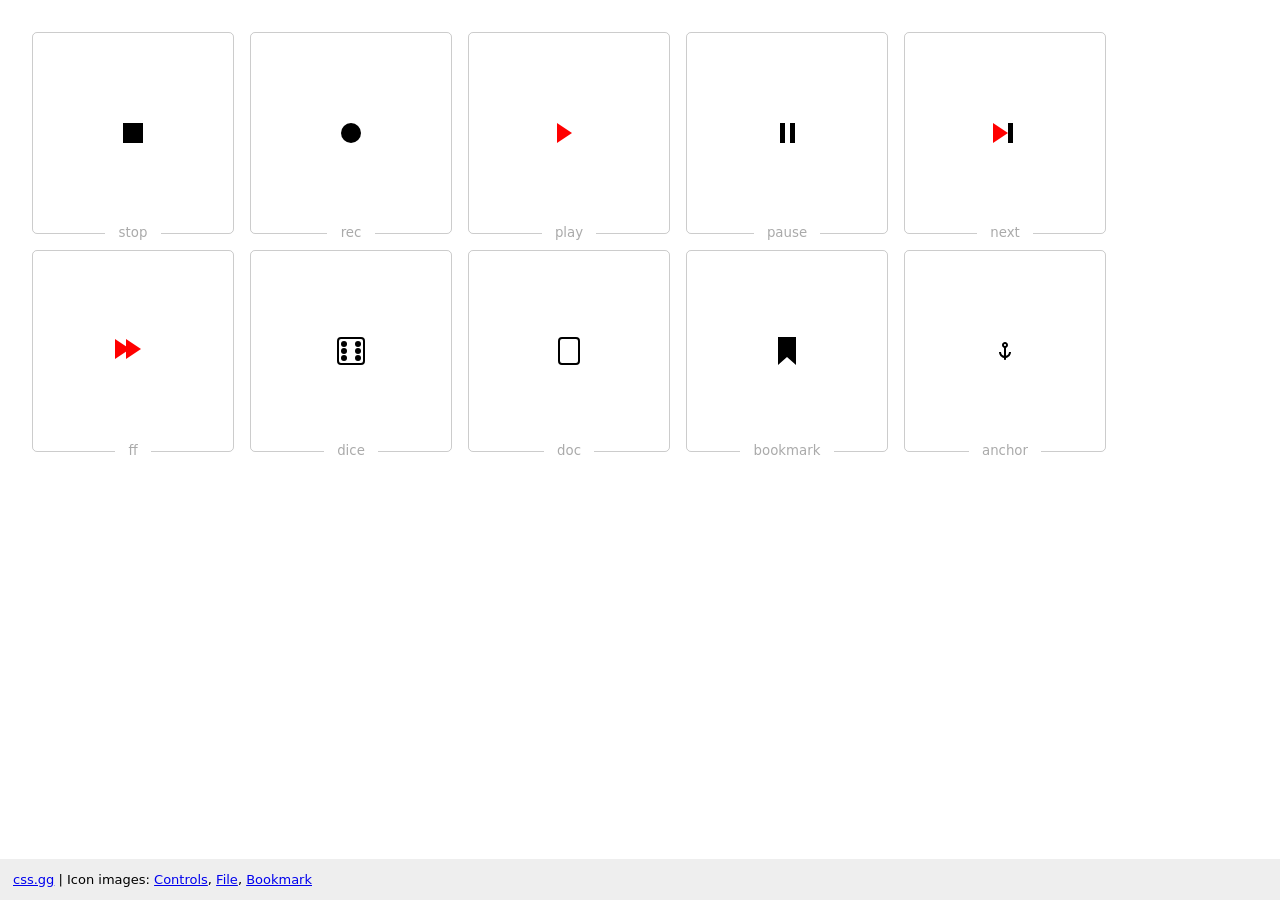
<file: index.html>
<!DOCTYPE html>
<html>
<head>
  <meta charset="utf-8">
  <meta name="viewport" content="width=device-width">
  <title>CSS Icons</title>
  <link rel="stylesheet" href="styles.css">
  <link rel="stylesheet" href="icons.css">
</head>

<body>
  <main>
    <ul class="icons_list">
      <!-- Basic shapes -->
      <li data-icon="stop"><span></span></li>
      <li data-icon="rec"><span></span></li>
      <li data-icon="play"><span></span></li>
      <li data-icon="pause"><span></span></li>

      <!-- More elements (pseudo-elements) -->
      <li data-icon="next"><span></span></li>
      <li data-icon="ff"><span></span></li>

      <!-- Even more elements (shadows, gradients) -->
      <li data-icon="dice"><span></span></li>
      <li data-icon="doc"><span></span></li>
  
      <!-- Cut-out shapes -->
      <li data-icon="bookmark"><span></span></li>
      <li data-icon="anchor"><span></span></li>
    </ul>
  </main>
  
  <footer>
      <a href="https://css.gg/">css.gg</a> | 
      Icon images:
      <a href="https://static.vecteezy.com/system/resources/previews/071/050/051/non_2x/play-icon-set-media-player-controls-with-play-pause-stop-record-rewind-and-forward-illustration-universal-and-music-navigation-symbol-interface-playback-ui-sign-control-pictogram-vector.jpg">Controls</a>,
      <a href="https://www.shutterstock.com/image-vector/document-line-icons-set-clipboard-260nw-2664218831.jpg">File</a>,
      <a href="https://static.vecteezy.com/system/resources/previews/048/234/614/non_2x/bookmark-icon-vector.jpg">Bookmark</a>
  </footer>
</body>
</html>
</file>
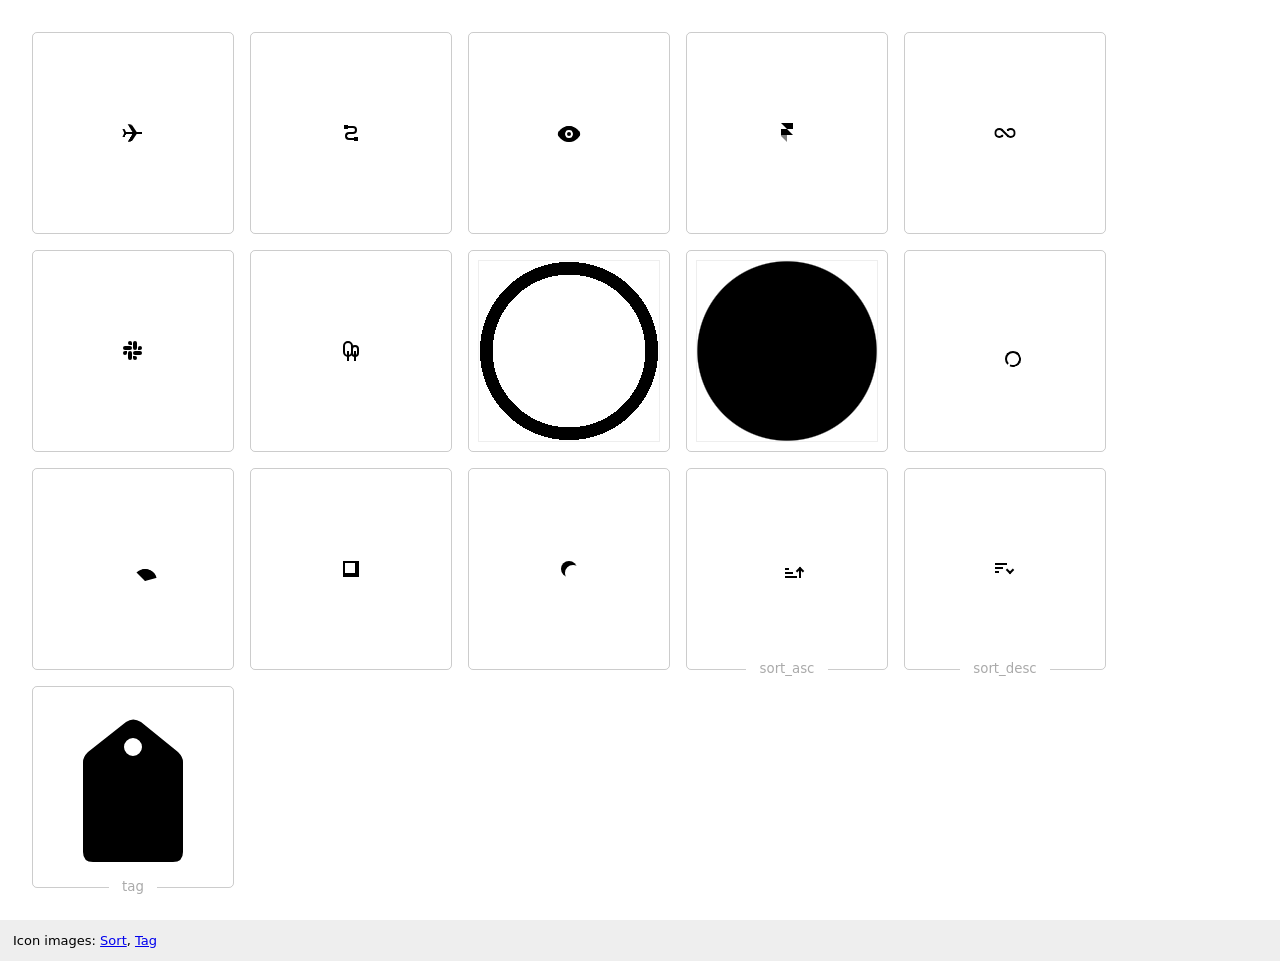
<file: advanced.html>
<!DOCTYPE html>
<html>
<head>
  <meta charset="utf-8">
  <meta name="viewport" content="width=device-width">
  <title>CSS Icons</title>
  <link rel="stylesheet" href="styles.css">
  <style>
    .gg-airplane {
      box-sizing: border-box;
      position: relative;
      display: block;
      width: 18px;
      height: 18px;
      transform: scale(var(--ggs, 1));
      background:
        linear-gradient(to left, currentColor 22px, transparent 0) no-repeat
          center/16px 2px,
        radial-gradient(circle, currentColor 60%, transparent 40%) no-repeat right
          center/2px 2px;
    }
    .gg-airplane::after,
    .gg-airplane::before {
      content: "";
      display: block;
      position: absolute;
      box-sizing: border-box;
      width: 10px;
      height: 8px;
      border-right: 4px solid;
    }
    .gg-airplane::before {
      border-top-right-radius: 2px;
      top: 0;
      transform: perspective(10px) rotateX(10deg) skewX(30deg);
      box-shadow: -4px 3px 0 -2px;
    }
    .gg-airplane::after {
      border-bottom-right-radius: 2px;
      bottom: 0;
      transform: perspective(10px) rotateX(-10deg) skewX(-30deg);
      box-shadow: -4px -3px 0 -2px;
    }

    .gg-attribution {
      display: block;
      box-sizing: border-box;
      transform: scale(var(--ggs, 1));
      width: 16px;
      height: 18px;
      background:
        linear-gradient(to left, currentColor 14px, transparent 0) no-repeat 1px 2px/8px
          2px,
        linear-gradient(to left, currentColor 14px, transparent 0) no-repeat 6px
          14px/6px 2px,
        radial-gradient(circle, currentColor 60%, transparent 40%) no-repeat 10px
          12px/6px 6px,
        radial-gradient(circle, currentColor 60%, transparent 40%) no-repeat 0 0/6px
          6px;
    }
    .gg-attribution::after,
    .gg-attribution::before {
      content: "";
      display: block;
      box-sizing: border-box;
      position: absolute;
      width: 8px;
      height: 8px;
      border: 2px solid;
    }
    .gg-attribution::before {
      border-right: 0;
      border-top-left-radius: 10px;
      border-bottom-left-radius: 10px;
      top: 8px;
      left: 2px;
    }
    .gg-attribution::after {
      border-left: 0;
      border-top-right-radius: 10px;
      border-bottom-right-radius: 10px;
      right: 2px;
      top: 2px;
    }

    .gg-eye-alt {
      position: relative;
      display: block;
      transform: scale(var(--ggs, 1));
      width: 24px;
      height: 18px;
      border-bottom-right-radius: 100px;
      border-bottom-left-radius: 100px;
      overflow: hidden;
      box-sizing: border-box;
    }
    .gg-eye-alt::after,
    .gg-eye-alt::before {
      content: "";
      display: block;
      border-radius: 100px;
      position: absolute;
      box-sizing: border-box;
    }
    .gg-eye-alt::after {
      top: 2px;
      box-shadow:
        inset 0 -8px 0 2px,
        inset 0 0 0 2px;
      width: 24px;
      height: 24px;
    }
    .gg-eye-alt::before {
      width: 8px;
      height: 8px;
      border: 2px solid transparent;
      box-shadow:
        inset 0 0 0 6px,
        0 0 0 4px,
        6px 0 0 0,
        -6px 0 0 0;
      bottom: 4px;
      left: 8px;
    }

    .gg-framer {
      box-sizing: border-box;
      position: relative;
      display: block;
      transform: scale(var(--ggs, 1));
      width: 12px;
      height: 20px;
      overflow: hidden;
    }
    .gg-framer::after,
    .gg-framer::before {
      content: "";
      display: block;
      box-sizing: border-box;
      position: absolute;
      background: currentColor;
    }
    .gg-framer::before {
      width: 20px;
      height: 6px;
      transform: skewX(45deg);
      top: 6px;
      left: -11px;
      box-shadow: 20px -6px 0;
    }
    .gg-framer::after {
      width: 6px;
      height: 8px;
      transform: skewY(45deg);
      bottom: 4px;
      border-top-left-radius: 4px;
      opacity: 0.5;
    }

    .gg-infinity {
      background:
        linear-gradient(to left, currentColor 5px, transparent 0) no-repeat -4px 4px/2px
          2px,
        linear-gradient(to left, currentColor 5px, transparent 0) no-repeat 4px 4px/2px
          2px;
      box-sizing: border-box;
      position: relative;
      display: block;
      transform: rotate(-45deg) scale(var(--ggs, 1));
      width: 10px;
      height: 18px;
      border: 4px solid transparent;
      box-shadow: inset 0 0 0 2px;
    }
    .gg-infinity::after,
    .gg-infinity::before {
      content: "";
      display: block;
      box-sizing: border-box;
      position: absolute;
      width: 10px;
      height: 10px;
      border: 2px solid;
      border-radius: 200px;
      transform: rotate(45deg);
    }
    .gg-infinity::after {
      border-right-color: transparent;
      left: -8px;
      top: -4px;
    }
    .gg-infinity::before {
      border-left-color: transparent;
      right: -8px;
      top: 4px;
    }

    .gg-slack {
      position: relative;
      box-sizing: border-box;
      transform: scale(var(--ggs, 1));
      display: block;
      width: 20px;
      height: 20px;
      background:
        linear-gradient(to left, currentColor 5px, transparent 0) no-repeat 7px 2px/2px
          2px,
        linear-gradient(to left, currentColor 5px, transparent 0) no-repeat 15px 7px/2px
          2px,
        linear-gradient(to left, currentColor 5px, transparent 0) no-repeat 2px 10px/2px
          2px,
        linear-gradient(to left, currentColor 5px, transparent 0) no-repeat 10px
          15px/2px 2px,
        linear-gradient(to left, currentColor 5px, transparent 0) no-repeat 10px 2px/4px
          5px,
        linear-gradient(to left, currentColor 5px, transparent 0) no-repeat 5px 12px/4px
          5px;
    }
    .gg-slack::after,
    .gg-slack::before {
      background: currentColor;
      content: "";
      position: absolute;
      box-sizing: border-box;
      display: block;
      height: 4px;
      border-radius: 22px;
    }
    .gg-slack::before {
      width: 9px;
      top: 5px;
      box-shadow: 10px 5px 0;
    }
    .gg-slack::after {
      width: 4px;
      left: 5px;
      box-shadow:
        -5px 10px 0,
        0 10px 0,
        0 15px 0,
        5px 15px 0,
        5px 5px 0,
        5px 0 0,
        10px 5px 0;
    }
    
    .gg-trees {
      box-sizing: border-box;
      position: relative;
      display: block;
      transform: scale(var(--ggs, 1));
      width: 16px;
      height: 20px;
      border-left: 4px solid transparent;
      border-right: 3px solid transparent;
      border-top: 10px solid transparent;
      box-shadow:
        inset 2px 0 0,
        inset -2px 0 0;
    }
    .gg-trees::after,
    .gg-trees::before {
      content: "";
      display: block;
      position: absolute;
      box-sizing: border-box;
      width: 10px;
      height: 16px;
      border: 2px solid;
      border-radius: 8px;
      left: -4px;
      top: -10px;
    }
    .gg-trees::after {
      width: 8px;
      height: 12px;
      top: -6px;
      left: 4px;
    }


    .bg-circle {
      width: 180px;
      height: 180px;
      border: 1px #eee solid;
      background: radial-gradient(circle, transparent 60%, black 60%, black 70%, transparent 70%) no-repeat 0px 0px/180px 180px;
    }
    .bg-disc {
      width: 180px;
      height: 180px;
      border: 1px #eee solid;
      background: radial-gradient(circle, black 70%, transparent 71%) no-repeat 0px 0px/180px 180px;
    }

    .curves {
      position: relative;
    }
    .curves::before,
    .curves::after {
      content: "";
      display: block;
      width: 12px;
      height: 12px;

      position: absolute;
      top: 0;
      left: 0;

      border: 2px black solid;
      border-right-color: transparent;
      border-bottom-color: transparent;
      border-radius: 50%;
    }
    .curves::after {
      transform: rotate(160deg);
    }

    .pies {
      position: relative;
    }
    .pies::before,
    .pies::after {
      content: "";
      display: block;
      width: 0px;
      height: 0px;

      position: absolute;
      top: 0;
      left: 0;

      border: 12px black solid;
      border-right-color: transparent;
      border-left-color: transparent;
      border-bottom-color: transparent;
      border-radius: 50%;
    }
    .pies::after {
      transform: rotate(30deg);
    }

    .bg-square {
      width: 16px;
      height: 16px;
      box-shadow: inset 2px 2px, inset -4px -4px;
    }

    .moon {
      width: 16px;
      height: 16px;
      box-shadow: inset 4px 4px;
      border-radius: 50%;
    }

    /* draw progresively by duplicating a single element with box-shadow */
    [data-icon="sort_asc"] span {
      width: 4px;
      height: 2px;
      background-color: black;

      box-shadow: 0 4px, 4px 4px, 0 8px, 4px 8px, 8px 8px;

      position: relative;

      &::before {
        content: "";
        display: block;
        height: 10px;
        width: 2px;
        background-color: black;
        position: absolute;
        right: -12px;
        top: 0;
      }
      
      &::after {
        content: "";
        display: block;
        height: 4px;
        width: 4px;
        border-top: 2px solid black;
        border-left: 2px solid black;
        transform: rotate(45deg);
        position: absolute;
        right: -14px;
      }
    }

    /* draw the container inside and clip the excess with overflow: hidden */
    [data-icon="sort_desc"] span {
      width: 20px;
      height: 12px;
      overflow: hidden;

      &::after {
        content: "";
        display: block;
        width: 12px;
        height: 2px;
        background-color: black;
        box-shadow: -4px 4px 0, -8px 8px 0;
      }

      background: linear-gradient(to bottom, black) no-repeat 14px 0px/2px 10px;
      position: relative;

      &::before {
        content: "";
        display: block;
        height: 4px;
        width: 4px;
        border-top: 2px solid black;
        border-left: 2px solid black;
        transform: rotate(-135deg);
        position: absolute;
        left: 12px;
        bottom: 2px;
      }
    }

    [data-icon="tag"] span {
      width: 100px;
      height: 150px;
      background-color: black;
      clip-path: path("M 10,150 Q 0,150 0,140 V 50 Q 0,45 5,40 L 43,10 Q 50,5 58,10 L 95,40 Q 100,45 100,50 V 140 Q 100,150 90,150 H 10 M 50 35 m 9,0 a 9,9 0 1,0 -18,0 a 9,9 0 1,0 18,0 Z");
      /*
      circle
      M cx cy
      m r, 0
      a r,r 0 1,0 -(r * 2),0
      a r,r 0 1,0  (r * 2),0
      */
    }
  </style>
</head>

<body>
  <main>
    <ul class="icons_list">
      <!-- complex transforms -->
      <li><span class="gg-airplane"></span></li>
      <!-- linear and radial gradients and curves -->
      <li><span class="gg-attribution"></span></li>
      <!-- complex inner shadows -->
      <li><span class="gg-eye-alt"></span></li>
      <!-- overflow hidden and skew -->
      <li><span class="gg-framer"></span></li>
      <!-- multiple methods: linear gradient, inset shadow, transforms -->
      <li><span class="gg-infinity"></span></li>
      <!-- creative linear gradient -->
      <li><span class="gg-slack"></span></li>
      <!-- inset shadow -->
      <li><span class="gg-trees"></span></li>

      <li><span class="bg-circle"></span></li>
      <li><span class="bg-disc"></span></li>
      <li><span class="curves"></span></li>
      <li><span class="pies"></span></li>
      <li><span class="bg-square"></span></li>
      <li><span class="moon"></span></li>

      <li data-icon="sort_asc"><span></span></li>
      <li data-icon="sort_desc"><span></span></li>
      <li data-icon="tag"><span></span></li>
    </ul>
  </main>

  <footer>
    Icon images:
    <a href="https://img.icons8.com/win10/1200/generic-sorting-2.jpg">Sort</a>,
    <a href="https://images.icon-icons.com/2248/PNG/512/tag_icon_135119.png">Tag</a>
</footer>
</body>
</html>
</file>
<file: styles.css>
html {
  font-family: system-ui, -apple-system, BlinkMacSystemFont, 'Segoe UI', Roboto, Oxygen, Ubuntu, Cantarell, 'Open Sans', 'Helvetica Neue', sans-serif;
}

body {
  display: flex;
  flex-direction: column;
  justify-content: space-between;
  height: 100vh;
  padding: 0;
  margin: 0;
}

.icons_list {
  all: unset;
  list-style-type: none;

  padding: 2em;
  display: flex;
  /* flex-direction: column; */
  align-items: stretch;
  flex-wrap: wrap;
  gap: 1em;

  & li {
    border: 1px #00000033 solid;
    border-radius: 5px;
    align-items: center;
    justify-content: center;
    display: flex;
    width: 200px;
    height: 200px;
    position: relative;

    &::before {
      content: attr(data-icon);
      display: block;
      position: absolute;
      bottom: -0.5em;
      font-size: smaller;
      color: #aaa;
      background: white;
      padding: 0 1em;
    }
  }
}

footer {
  padding: 1em;
  background-color: #eeeeee;
  font-size: small;
}
</file>
<file: icons.css>
[data-icon="stop"] span {
  width: 20px;
  /* height: 20px; */
  aspect-ratio: 1/1;
  background: black;
}

[data-icon="rec"] span {
  width: 20px;
  aspect-ratio: 1/1;
  border-radius: 50%;
  background: black;
}

[data-icon="play"] span {
  width: 0px;
  height: 0px;
  border: 10px transparent solid;
  border-left: 15px red solid;
}

[data-icon="pause"] span {
  width: 5px;
  height: 20px;
  border-left: 5px black solid;
  border-right: 5px black solid;
}

[data-icon="next"] span {
  width: 0px;
  height: 0px;
  border: 10px transparent solid;
  border-left: 15px red solid;
  position: relative;

  &::after {
    content: "";
    display: block;
    width: 5px;
    height: 20px;
    background: black;
    top: -10px;
    position: absolute;
  }
}

[data-icon="ff"] span {
  width: 24px;
  height: 24px;
  position: relative;

  &::after,
  &::before {
    content: "";
    display: block;
    width: 0px;
    height: 0px;
    /* background: black; */
    border: 10px transparent solid;
    border-left: 15px red solid;
    position: absolute;
  }
  &::before {
    left: -6px;
  }
  &::after {
    right: -6px;
  }
}

[data-icon="dice"] span {
  width: 24px;
  height: 24px;
  border: 2px black solid;
  border-radius: 4px;

  &::before {
    content: "";
    display: block;
    background-color: black;
    width: 6px;
    height: 6px;
    border-radius: 50%;
    transform: translate(2px, 2px);
    box-shadow: 0px 7px, 0px 14px, 14px 0px, 14px 7px, 14px 14px;
  }

  /* dot size: 6px, offset: 7px */
}

[data-icon="doc"] span {
  width: 18px;
  height: 24px;
  border: 2px black solid;
  border-radius: 4px;

  background:
    linear-gradient(to right, black) no-repeat 2px 2px/14px 2px,
    linear-gradient(to right, black) no-repeat 2px 6px/6px 2px,
    linear-gradient(to right, black) no-repeat 2px 10px/10px 2px;
}

[data-icon="bookmark"] span {
  width: 18px;
  height: 28px;
  background-color: black;
  clip-path: polygon(0 0, 100% 0, 100% 100%, 50% calc(100% - 8px), 0 100%, 0 0);
}

[data-icon="anchor"] span {
  width: 24px;
  height: 24px;
  background-color: black;
  clip-path: path("M15 6C15 7.30622 14.1652 8.41746 13 8.82929V16.874C14.7252 16.4299 16 14.8638 16 13H18C18 15.973 15.8377 18.441 13 18.917V20C13 20.5523 12.5523 21 12 21C11.4477 21 11 20.5523 11 20V18.917C8.16229 18.441 6 15.973 6 13H8C8 14.8638 9.27477 16.4299 11 16.874V8.82929C9.83481 8.41746 9 7.30622 9 6C9 4.34315 10.3431 3 12 3C13.6569 3 15 4.34315 15 6ZM12 7C12.5523 7 13 6.55228 13 6C13 5.44772 12.5523 5 12 5C11.4477 5 11 5.44772 11 6C11 6.55228 11.4477 7 12 7Z");
}
}
</file>
